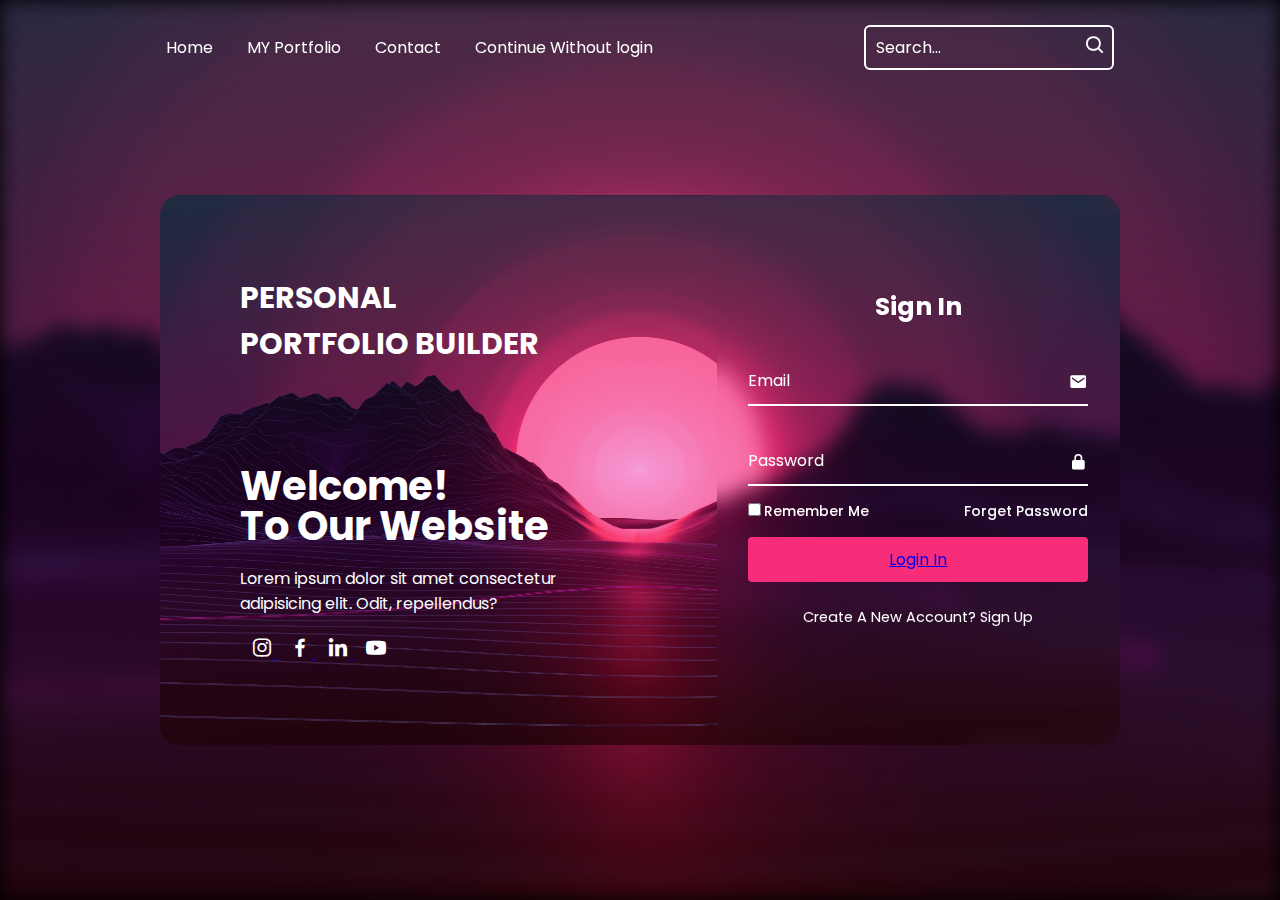
<file: index.html>
<!DOCTYPE html>
<html lang="en">
<head>
    <title>PERSONAL PORTFOLIO BUILDER</title>
    <link rel="stylesheet" href="style.css">
    <link href='https://unpkg.com/boxicons@2.1.4/css/boxicons.min.css' rel='stylesheet'>
</head>
<body>
    <!-- NAVBAR CREATION -->
   <header class="header">
    <nav class="navbar">
        <a href="index.html">Home</a>
        <a href="index4.html">MY Portfolio</a>
        <a href="index3.html">Contact</a>
        <a href="index2.html">Continue Without login</a>
    </nav>
    <form action="" class="search-bar">
       <input type="text" placeholder="Search...">
       <button><i class='bx bx-search'></i></button>
    </form>
   </header>
    <!-- LOGIN FORM CREATION -->
    <div class="background"></div>
    <div class="container">
        <div class="item">
            <h2 class="logo">PERSONAL <br> PORTFOLIO BUILDER</h2>
            <div class="text-item">
                <h2>Welcome! <br><span>
                    To Our Website
                </span></h2>
                <p>Lorem ipsum dolor sit amet consectetur adipisicing elit. Odit, repellendus?</p>
                <div class="social-icon">
                    <!-- Instagram -->
                    <a href="https://www.instagram.com/__m0hsin_/" target="_blank" rel="noopener noreferrer">
                        <i class='bx bxl-instagram'></i>
                    </a>
                    <!-- Facebook -->
                    <a href="https://www.facebook.com/profile.php?id=100015051367967" target="_blank" rel="noopener noreferrer">
                        <i class='bx bxl-facebook'></i>
                    </a>
                    <!-- LinkedIn -->
                    <a href="https://www.linkedin.com/in/mohsin-ahmed-56243a268/" target="_blank" rel="noopener noreferrer">
                        <i class='bx bxl-linkedin'></i>
                    </a>
                    <!-- YouTube -->
                    <a href="https://www.youtube.com/@__m0hsin" target="_blank" rel="noopener noreferrer">
                        <i class='bx bxl-youtube'></i>
                    </a>
                </div>
            </div>
        </div>
        <div class="login-section">
            <div class="form-box login">
                <form action="">
                    <h2>Sign In</h2>
                    <div class="input-box">
                        <span class="icon"><i class='bx bxs-envelope'></i></span>
                        <input type="email" required>
                        <label >Email</label>
                    </div>
                    <div class="input-box">
                        <span class="icon"><i class='bx bxs-lock-alt' ></i></span>
                        <input type="password" required>
                        <label>Password</label>
                    </div>
                    <div class="remember-password">
                        <label for=""><input type="checkbox">Remember Me</label>
                        <a href="#">Forget Password</a>
                    </div>
                    <button herf="#" class="btn"><a href="index2.html">Login In </a></button>
                    <div class="create-account">
                        <p>Create A New Account? <a href="#" class="register-link">Sign Up</a></p>
                    </div>
                </form>
            </div>
            <div class="form-box register">
                <form action="">

                    <h2>Sign Up</h2>

                    <div class="input-box">
                        <span class="icon"><i class='bx bxs-user'></i></span>
                        <input type="text" required>
                        <label >Username</label>
                    </div>
                    <div class="input-box">
                        <span class="icon"><i class='bx bxs-envelope'></i></span>
                        <input type="email" required>
                        <label >Email</label>
                    </div>
                    <div class="input-box">
                        <span class="icon"><i class='bx bxs-lock-alt' ></i></span>
                        <input type="password" required>
                        <label>Password</label>
                    </div>
                    <div class="remember-password">
                        <label for=""><input type="checkbox">I agree with this statment</label>
                    </div>
                    <button herf="#" class="btn"><a href="index2.html"></a> In</button>
                    <div class="create-account">
                        <p>Already Have An Account? <a href="#" class="login-link">Sign In</a></p>
                    </div>
                </form>
            </div>
        </div>
    </div>
    <script src="script.js"></script>
</body>
</html>
</file>
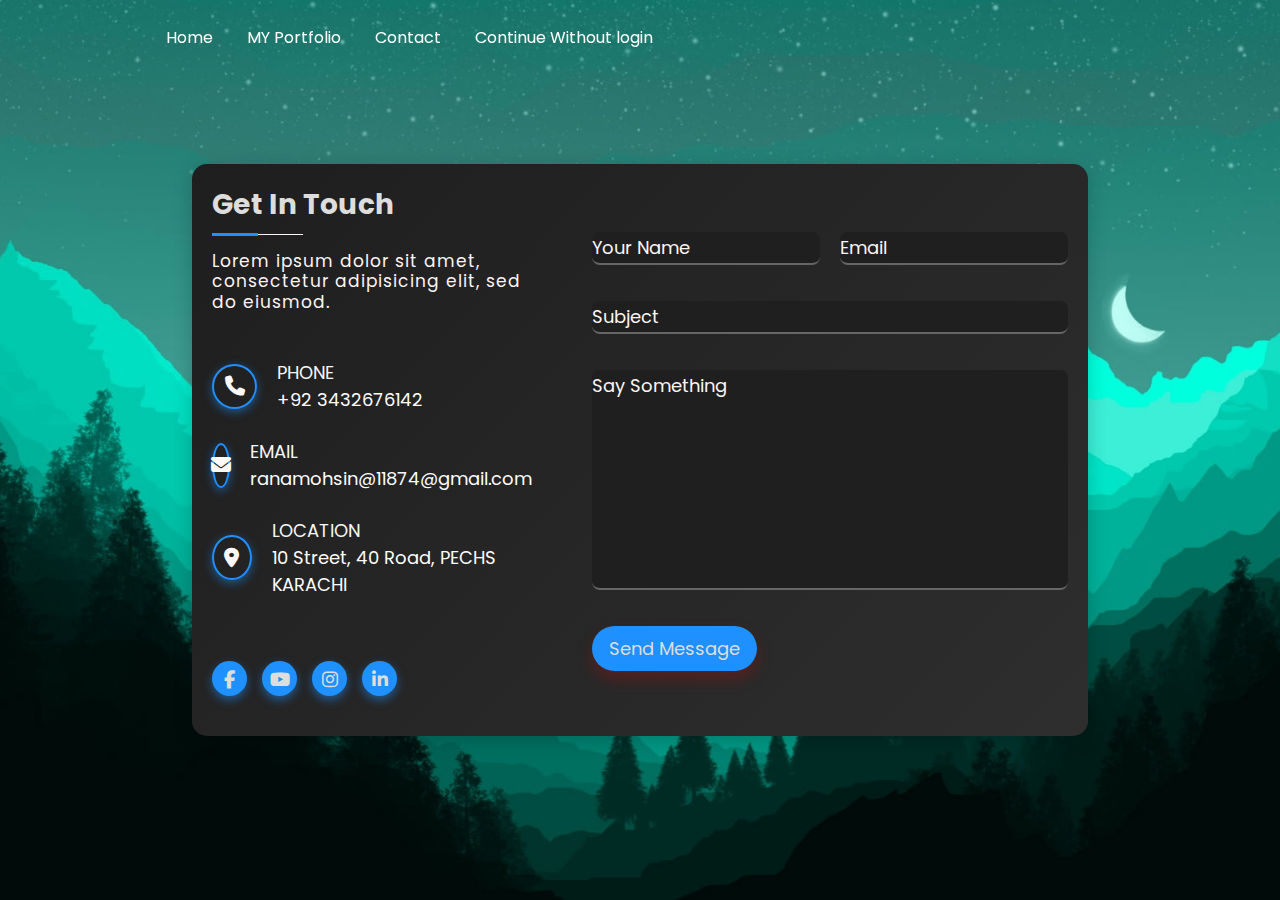
<file: index3.html>
<!DOCTYPE html>
<html>
<head>
	<link rel="stylesheet" type="text/css" href="style3.css">
	<link rel="stylesheet" href="https://cdnjs.cloudflare.com/ajax/libs/font-awesome/6.1.1/css/all.min.css"/>

	<!-- *******  Link To Goggle Fonts  *******  -->
	<link href="https://fonts.googleapis.com/css2?family=Poppins:ital,wght@0,100;0,200;0,400;0,500;0,600;0,800;1,900&display=swap" rel="stylesheet">

	<meta name="viewport" content="width=device-width, initial-scale=1.0">

	<title>Contact Section</title>
</head>
<body>
	<header class="header">
		<nav class="navbar">
			<a href="index.html">Home</a>
			<a href="index4.html">MY Portfolio</a>
			<a href="index3.html">Contact</a>
			<a href="index2.html">Continue Without login</a>
		</nav>
	   </header>
	<div class="container">
		<main class="row">
			
			<!--  *******   Left Section (Column) Starts   *******  -->

			<section class="col left">
				
				<!--  *******   Title Starts   *******  -->

				<div class="contactTitle">
					<h2>Get In Touch</h2>
					<p>Lorem ipsum dolor sit amet, consectetur adipisicing elit, sed do eiusmod.</p>
				</div>

				<!--  *******   Title Ends   *******  -->

				<!--  *******   Contact Info Starts   *******  -->

				<div class="contactInfo">
					
					<div class="iconGroup">
						<div class="icon">
							<i class="fa-solid fa-phone"></i>
						</div>
						<div class="details">
							<span>Phone</span>
							<span>+92 3432676142</span>
						</div>
					</div>

					<div class="iconGroup">
						<div class="icon">
							<i class="fa-solid fa-envelope"></i>
						</div>
						<div class="details">
							<span>Email</span>
							<span>ranamohsin@11874@gmail.com</span>
						</div>
					</div>

					<div class="iconGroup">
						<div class="icon">
							<i class="fa-solid fa-location-dot"></i>
						</div>
						<div class="details">
							<span>Location</span>
							<span>10 Street, 40 Road, PECHS KARACHI</span>
						</div>
					</div>

				</div>

				<!--  *******   Contact Info Ends   *******  -->

				<!--  *******   Social Media Starts   *******  -->
				<div class="social-icon">
                    <!-- Instagram -->
                    <a href="https://www.instagram.com/__m0hsin_/" target="_blank" rel="noopener noreferrer">
                        <i class='bx bxl-instagram'></i>
                    </a>
                    <!-- Facebook -->
                    <a href="https://www.facebook.com/profile.php?id=100015051367967" target="_blank" rel="noopener noreferrer">
                        <i class='bx bxl-facebook'></i>
                    </a>
                    <!-- LinkedIn -->
                    <a href="https://www.linkedin.com/in/mohsin-ahmed-56243a268/" target="_blank" rel="noopener noreferrer">
                        <i class='bx bxl-linkedin'></i>
                    </a>
                    <!-- YouTube -->
                    <a href="https://www.youtube.com/@__m0hsin" target="_blank" rel="noopener noreferrer">
                        <i class='bx bxl-youtube'></i>
                    </a>
                </div>

				<div class="socialMedia">
					<a href="https://www.facebook.com/profile.php?id=100015051367967"><i class="fa-brands fa-facebook-f"></i></a>
					<a href="https://www.youtube.com/@__m0hsin"><i class="fa-brands fa-youtube"></i></a>
					<a href="https://www.instagram.com/__m0hsin_/"><i class="fa-brands fa-instagram"></i></a>
					<a href="https://www.linkedin.com/in/mohsin-ahmed-56243a268/"><i class="fa-brands fa-linkedin-in"></i></a>
				</div>

				<!--  *******   Social Media Ends   *******  -->

			</section>

			<!--  *******   Left Section (Column) Ends   *******  -->

			<!--  *******   Right Section (Column) Starts   *******  -->

			<section class="col right">
				
				<!--  *******   Form Starts   *******  -->

				<form class="messageForm">
					
					<div class="inputGroup halfWidth">
						<input type="text" name="" required="required">
						<label>Your Name</label>
					</div>

					<div class="inputGroup halfWidth">
						<input type="email" name="" required="required">
						<label>Email</label>
					</div>

					<div class="inputGroup fullWidth">
						<input type="text" name="" required="required">
						<label>Subject</label>
					</div>

					<div class="inputGroup fullWidth">
						<textarea required="required"></textarea>
						<label>Say Something</label>
					</div>

					<div class="inputGroup fullWidth">
						<button>Send Message</button>
					</div>

				</form>

				<!--  *******   Form Ends   *******  -->
			</section>

			<!--  *******   Right Section (Column) Ends   *******  -->

		</main>
	</div>
</body>
</html>
</file>
<file: style.css>
@import url('https://fonts.googleapis.com/css2?family=Poppins:ital,wght@0,300;0,400;0,500;1,500&display=swap');
*{
    margin: 0;
    padding: 0;
    box-sizing: border-box;
    font-family: "poppins",sans-serif;
}
body{
    height: 100vh;
    width: 100%;
    background: #000;
}
.background{
    background: url(wallpaperflare.com_wallpaper.jpg) no-repeat;
    background-position: center;
    background-size:cover ;
    height: 100vh;
    width: 100%;
    filter: blur(10px);
}
.header{
    position: fixed;
    top: 0;
    left: 0;
    width: 100%;
    padding: 25px 13%;
    background: transparent;
    display: flex;
    justify-content: space-between;
    align-items: center;
    z-index: 100;
}
.navbar a{
    position: relative;
    font-size: 16px;
    color: #fff;
    margin-right: 30px;
    text-decoration: none;
}
.navbar a::after{
    content: "";
    position: absolute;
    left: 0;
    width: 100%;
    height: 2px;
    background: #fff;
    bottom: -5px;
    border-radius: 5px;
    transform: translateY(10px);
    opacity: 0;
    transition: .5s ease;
}
.navbar a:hover:after{
    transform: translateY(0);
    opacity: 1;
}
.search-bar{
    width: 250px;
    height: 45px;
    background-color: transparent;
    border: 2px solid #fff;
    border-radius: 6px;
    display: flex;
    align-items: center;
}
.search-bar input{
    width: 100%;
    background-color: transparent;
    border: none;
    outline: none;
    color: #fff;
    font-size: 16px;
    padding-left: 10px;
}
.search-bar button{
    width: 40px;
    height: 100%;
    background: transparent;
    outline: none;
    border: none;
    color: #fff;
    cursor: pointer;
}
.search-bar input::placeholder{
    color: #fff;
}
.search-bar button i{
    font-size: 22px;
}
.container{
    position: absolute;
    left: 50%;
    top: 50%;
    transform: translate(-50%,-50%);
    width: 75%;
    height: 550px;
    margin-top: 20px;
    background: url(wallpaperflare.com_wallpaper.jpg) no-repeat;
    background-position: center;
    background-size:cover ;
    border-radius: 20px;
    overflow: hidden;
}
.item{
    position: absolute;
    top: 0;
    left: 0;
    width: 58%;
    height: 100%;
    color: #fff;
    background: transparent;
    padding: 80px;
    display: flex;
    justify-content: space-between;
    flex-direction: column;
}
.item .logo{
    color: #fff;
    font-size: 30px;
}
.text-item h2{
    font-size: 40px;
    line-height: 1;
}
.text-item p{
    font-size: 16px;
    margin: 20px 0;
}
.social-icon a i{
    color: #fff;
    font-size: 24px;
    margin-left: 10px;
    cursor: pointer;
    transition: .5s ease;
}
.social-icon a:hover i{
    transform: scale(1.2);
}
.container .login-section{
    position: absolute;
    top: 0;
    right: 0;
    width: calc(100% - 58%);
    height: 100%;
    color: #fff;
    backdrop-filter: blur(10px);
}

.login-section .form-box{
    position: absolute;
    display: flex;
    justify-content: center;
    align-items: center;
    width: 100%;
    height: 100%;

}
.login-section .form-box.register{
    transform: translateX(430px);
    transition: transform .6s ease;
    transition-delay: 0s;
}
.login-section.active .form-box.register{
    transform: translateX(0px);
    transition-delay: .7s;
}

.login-section .form-box.login{
    transform: translateX(0px);
    transition: transform .6s ease;
    transition-delay: 0.7s;
}
.login-section.active .form-box.login{
    transform: translateX(430px);
    transition-delay: 0s;
}

.login-section .form-box h2{
    text-align: center;
    font-size: 25px;
}

.form-box .input-box{
    width: 340px;
    height: 50px;
    border-bottom: 2px solid#fff;
    margin: 30px 0;
    position: relative;
}
.input-box input{
    width: 100%;
    height: 100%;
    background: transparent;
    border: none;
    outline: none;
    font-size: 16px;
    padding-right: 28px;


}
.input-box label{
    position: absolute;
    top: 50%;
    left: 0;
    transform: translateY(-50%);
    font-size: 16px;
    font-weight: 600px;
    pointer-events: none;
    transition: .5s ease;

}
.input-box .icon{
    position: absolute;
    top: 13px;
    right: 0;
    font-size: 19px;
}
.input-box input:focus~ label,
.input-box input:valid~ label{
    top: -5px;
}
.remember-password{
    font-size: 14px;
    font-weight: 500;
    margin: -15px 0 15px ;
    display: flex;
    justify-content: space-between;
}
.remember-password label input{
    accent-color: #fff;
    margin-right: 3px;

}
.remember-password a{
    color: #fff;
    text-decoration: none;
}
.remember-password a:hover{
    text-decoration: underline;
}
.btn{
    background: #fff;
    width: 100%;
    height: 45px;
    outline: none;
    border: none;
    border-radius: 4px;
    cursor: pointer;
    background: #f72d7a;
    font-size: 16px;
    color: #fff;
    box-shadow: rgba(0,0,0,0.4);

}
.create-account{
    font-size: 14.5px;
    text-align: center;
    margin: 25px;
}
.create-account p a{
    color: #fff;
    font-weight: 600px;
    text-decoration: none;
}
.create-account p a:hover{
    text-decoration: underline;
}
</file>
<file: style3.css>
*{
	margin: 0;
	padding: 0;
	box-sizing: border-box;
	font-family: 'Poppins', sans-serif;
}
body {
	background: url(wallpaperflare.com_wallpaper\ \(3\).jpg) no-repeat center center / cover;
	width: 100%;
	min-height: 100vh;
	display: flex;
	justify-content: center;
	align-items: center;
	color: white;
}
.header{
    position: fixed;
    top: 0;
    left: 0;
    width: 100%;
    padding: 25px 13%;
    background: transparent;
    display: flex;
    justify-content: space-between;
    align-items: center;
    z-index: 100;
}
.navbar a{
    position: relative;
    font-size: 16px;
    color: #fff;
    margin-right: 30px;
    text-decoration: none;
}
.navbar a::after{
    content: "";
    position: absolute;
    left: 0;
    width: 100%;
    height: 2px;
    background: #fff;
    bottom: -5px;
    border-radius: 5px;
    transform: translateY(10px);
    opacity: 0;
    transition: .5s ease;
}
.navbar a:hover:after{
    transform: translateY(0);
    opacity: 1;
}
.container {
	width: 100%;
	max-width: 1100px;
	min-height: 100vh;
	display: flex;
	justify-content: center;
	align-items: center;
	padding: 30px 8%;
}

/* Row Styling */
.container .row {
	display: flex;
	justify-content: space-between;
	width: 100%;
	background: linear-gradient(135deg, #1e1e1e, #2e2e2e);
	border-radius: 15px;
	box-shadow: 0 4px 20px rgba(0, 0, 0, 0.2);
	padding: 20px;
}
.row section.col {
	display: flex;
	flex-direction: column;
}
.row section.left {
	flex-basis: 35%;
	min-width: 320px;
	margin-right: 60px;
}
.row section.right {
	flex-basis: 60%;
}
section.left .contactTitle h2 {
	position: relative;
	font-size: 28px;
	color: #ddd;
	display: inline-block;
	margin-bottom: 25px;
}
section.left .contactTitle h2::before {
	content: '';
	position: absolute;
	width: 50%;
	height: 1px;
	background-color: #fff3f3;
	top: 120%;
	left: 0;
}
section.left .contactTitle h2::after {
	content: '';
	position: absolute;
	width: 25%;
	height: 3px;
	background-color: dodgerblue;
	top: calc(120% - 1px);
	left: 0;
}
section.left .contactTitle p {
	font-size: 17px;
	color: #fff4f4;
	letter-spacing: 1px;
	line-height: 1.2;
	padding-bottom: 22px;
}
section.left .contactInfo {
	margin-bottom: 16px;
}
.contactInfo .iconGroup {
	display: flex;
	align-items: center;
	margin: 25px 0px;
}
.iconGroup .icon {
	width: 45px;
	height: 45px;
	border: 2px solid dodgerblue;
	border-radius: 50%;
	margin-right: 20px;
	position: relative;
	box-shadow: 0 3px 10px rgba(30, 144, 255, 0.5); /* Added shadow */
}
.iconGroup .icon i {
	font-size: 20px;
	color: #fffafa;
	position: absolute;
	top: 50%;
	left: 50%;
	transform: translate(-50%, -50%);
}
.iconGroup .details span {
	display: block;
	color: #fffdfd;
	font-size: 18px;
}
.iconGroup .details span:nth-child(1) {
	text-transform: uppercase;
	color: #f7f7f7;
}
section.left .socialMedia {
	display: flex;
	justify-content: flex-start;
	align-items: center;
	flex-wrap: wrap;
	margin: 22px 0px 20px;
}
.socialMedia a {
	width: 35px;
	height: 35px;
	text-decoration: none;
	text-align: center;
	margin-right: 15px;
	border-radius: 50%; /* Rounded edges */
	background-color: dodgerblue;
	transition: 0.4s;
	box-shadow: 0 4px 10px rgba(30, 144, 255, 0.5);
}
.socialMedia a i {
	color: #ddd;
	font-size: 18px;
	line-height: 35px;
	border: 1px solid transparent;
	transition-delay: 0.4s;
}
.socialMedia a:hover {
	transform: translateY(-5px);
	background-color: #f7f4f4;
	color: dodgerblue;
	border: 1px solid dodgerblue;
	box-shadow: 0 6px 15px rgba(30, 144, 255, 0.7);
}
.socialMedia a:hover i {
	color: dodgerblue;
}

/* Code for the right section (column) */

.row section.right .messageForm {
	display: flex;
	justify-content: space-between;
	flex-wrap: wrap;
	padding-top: 30px;
}
.row section.right .inputGroup {
	margin: 18px 0px;
	position: relative;
}
.messageForm .halfWidth {
	flex-basis: 48%;
}
.messageForm .fullWidth {
	flex-basis: 100%;
}
.messageForm input, .messageForm textarea {
	width: 100%;
	font-size: 18px;
	padding: 2px 0px;
	background-color: #1f1f1f;
	color: #ddd;
	border: none;
	border-bottom: 2px solid #666;
	outline: none;
	border-radius: 8px; /* Rounded input fields */
}
.messageForm textarea {
	resize: none;
	height: 220px;
	display: block;
}
textarea::-webkit-scrollbar {
	width: 5px;
}
textarea::-webkit-scrollbar-track {
	background-color: #7cbfc4;
	border-radius: 15px;
}
textarea::-webkit-scrollbar-thumb {
	background-color: dodgerblue;
	border-radius: 15px;
}
.inputGroup label {
	position: absolute;
	left: 0;
	bottom: 4px;
	color: #fcf6f6;
	font-size: 18px;
	transition: 0.4s;
	pointer-events: none;
}
.inputGroup:nth-child(4) label {
	top: 2px;
}
.inputGroup input:focus ~ label, .inputGroup textarea:focus ~ label,
.inputGroup input:valid ~ label, .inputGroup textarea:valid ~ label {
	transform: translateY(-30px);
	font-size: 16px;
}
.inputGroup button {
	padding: 8px 16px;
	font-size: 18px;
	background-color: dodgerblue;
	color: #ddd;
	border: 1px solid transparent;
	border-radius: 25px;
	outline: none;
	cursor: pointer;
	box-shadow: 0px 8px 15px rgba(190, 14, 14, 0.3);
	transition: 0.4s;
}
.inputGroup button:hover {
	background-color: #2e2e2e;
	color: dodgerblue;
	box-shadow: 0px 0px 15px rgba(235, 8, 8, 0.3);
	border: 1px solid dodgerblue;
}
@media(max-width: 1100px) {
	.messageForm .halfWidth {
		flex-basis: 100%;
	}
}
@media(max-width: 900px) {
	.container .row {
		flex-wrap: wrap;
	}
	.row section.left, .row section.right {
		flex-basis: 100%;
		margin: 0px;
	}
}
</file>
